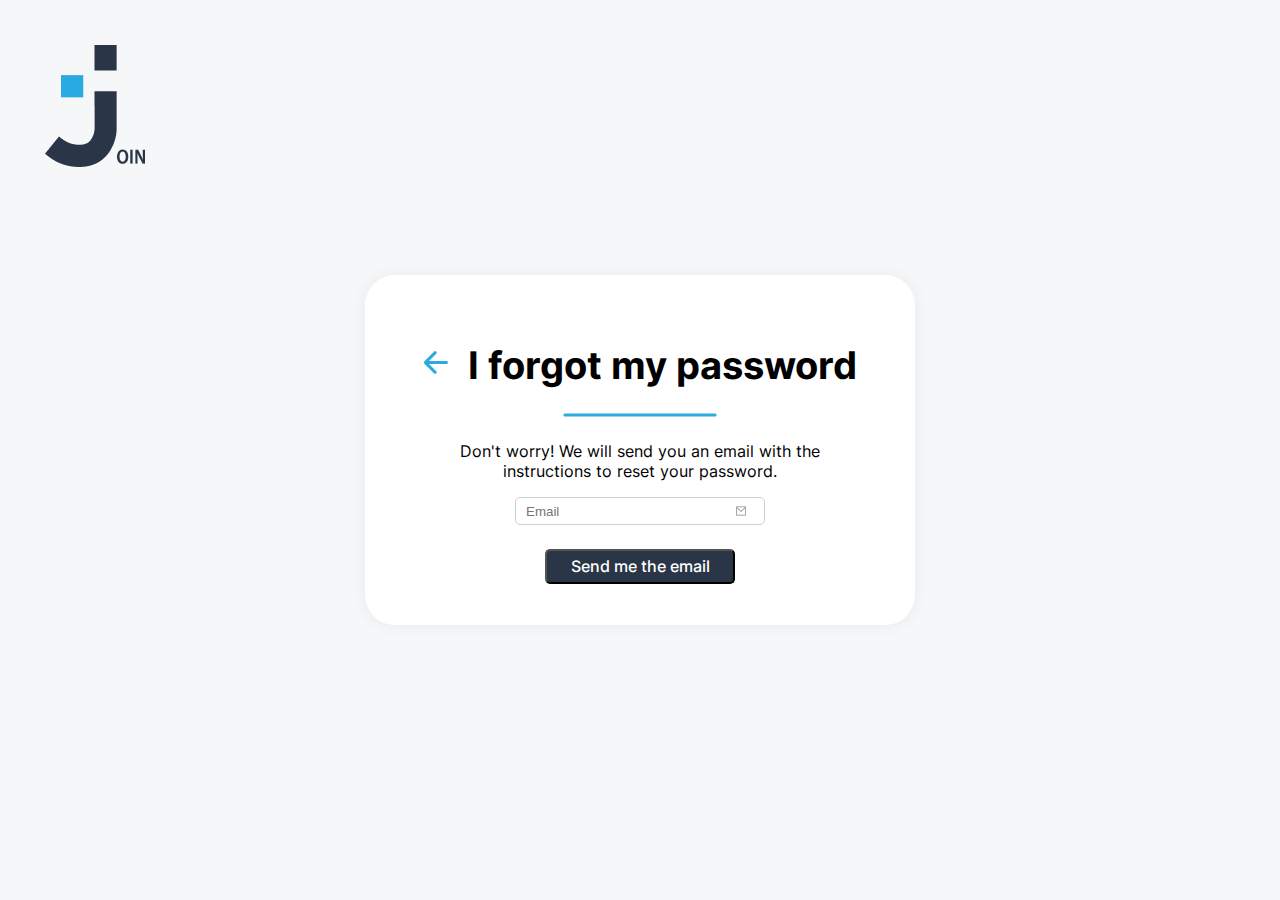
<file: html/forgotPassword.html>
<!DOCTYPE html>
<html lang="en">

<head>
  <meta charset="UTF-8" />
  <meta http-equiv="X-UA-Compatible" content="IE=edge" />
  <meta name="viewport" content="width=device-width, initial-scale=1.0" />
  <title>Join</title>
  <link rel="icon" type="image/x-icon" href="../favicon/favicon.ico" />

  <link rel="stylesheet" href="../style.css" />
  <link rel="stylesheet" href="../fonts/fonts.css" />
  <link rel="stylesheet" href="../css/header.css" />
  <link rel="stylesheet" href="../css/sidebar.css" />
  <link rel="stylesheet" href="../css/login.css" />

  <script src="../main.js"></script>
  <script src="../js/backend.js"></script>
  <script src="../js/login.js"></script>
  <script src="../js/signUp.js"></script>
  <script src="../js/includeHTML.js"></script>
  <script src="../js/resetPassword.js"></script>
</head>

<body onload="loadUserLogin()">
  <div id="buttonAnimationPw" class="d-none d-flex center">
    <img id="buttonAnimationPwImg" class="buttonAnimationImg" src="../img/sendEmail.png" alt="">
  </div>

  <div id="forgotPwContent" class="loginContent d-flex center">
    <div id="logoforgotPw" class="logo">
      <img src="../img/Logo.png" alt="" />
    </div>

    <div id="innerContentForgotPw" class="innerContentForgotPw">
      <div id="forgotPwHeadlineDiv" class="loginHeadlineDiv forgotPwHeadline">
        <div class="d-flex center gap20 gap40">
          <div class="arrowDiv" onclick="goBackToLogin()">
            <img class="pointer" src="../img/arrowblue.png" alt="" />
          </div>

          <h1 id="forgotPwHeadline">I forgot my password</h1>
        </div>

        <img src="../img/blueline.png" alt="" />
      </div>

      <p class="t-center textForgotPw">
        Don't worry! We will send you an email with the instructions to reset
        your password.
      </p>

      <form id="forgotPwNameEmailAndPassword" class="emailAndPassword NameEmailAndPassword center" onsubmit="resetPassword(); return false;">
        <input required id="forgotPwEmail" class="email emailimg" type="email" placeholder="Email" />
        <button id="forgotPwbtn" class="bluebutton forgotPwBtn" onclick="popUpMessagePw()">Send me the email</button>
      </form>
    </div>
  </div>
</body>

</html>
</file>
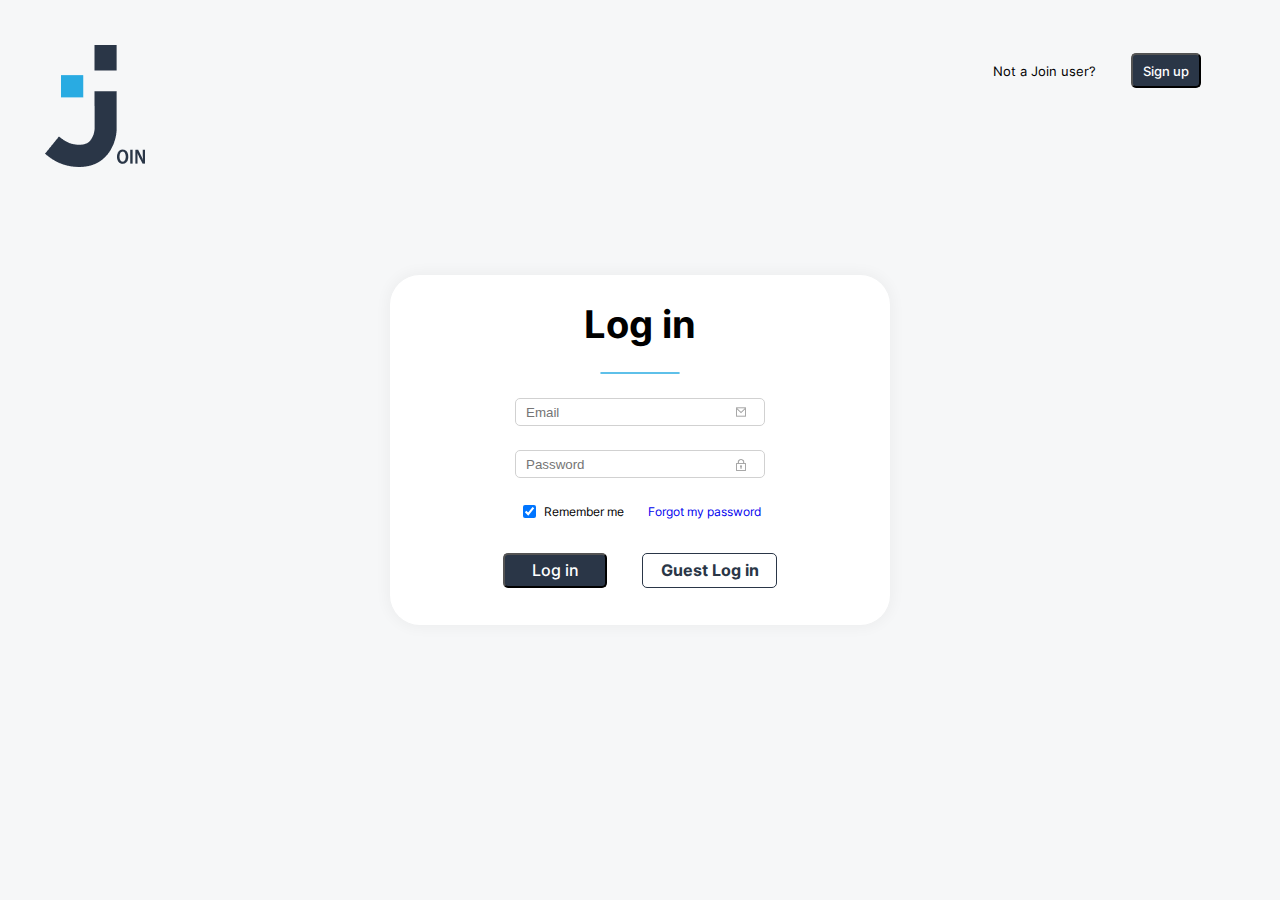
<file: html/login.html>
<!DOCTYPE html>
<html lang="en">

<head>
  <meta charset="UTF-8" />
  <meta http-equiv="X-UA-Compatible" content="IE=edge" />
  <meta name="viewport" content="width=device-width, initial-scale=1.0" />
  <title>Join</title>
  <link rel="icon" type="image/x-icon" href="../favicon/favicon.ico" />

  <link rel="stylesheet" href="../style.css" />
  <link rel="stylesheet" href="../fonts/fonts.css" />
  <link rel="stylesheet" href="../css/header.css" />
  <link rel="stylesheet" href="../css/sidebar.css" />
  <link rel="stylesheet" href="../css/login.css" />

  <script src="../main.js"></script>
  <script src="../js/backend.js"></script>
  <script src="../js/login.js"></script>
  <script src="../js/signUp.js"></script>
  <script src="../js/includeHTML.js"></script>
</head>

<body onload="initLogin()">
  <div class="logoAnimationDiv" id="logoAnimation" onclick="">
    <img class="logoAnimationImg" src="../img/Logo.png" alt="">
  </div>

  <div id="msgBoxDiv" class="msgBox d-none d-flex">
    <div id="msgBox" class="msgBoxContent"></div>
  </div>

  <div id="loginContent" class="loginContent d-flex center">
    <div id="textSignupButton" class="textSignupButton">
      <div>Not a Join user?</div>
      <button class="bluebutton signUpBtn" onclick="leadToSignUp()">Sign up</button>
    </div>

    <div id="innerContentLogin" class="innerContentLogin">
      <div id="loginHeadlineDiv" class="loginHeadlineDiv">
        <h1 id="loginHeadline">Log in</h1>
        <img class="loginHeadlineDivimg" src="../img/blueline.png" />
      </div>

      <form id="emailAndPassword" class="emailAndPassword" onsubmit="login(); return false;">
        <input required id="loginEmail" class="email emailimg" type="email" placeholder="Email" />
        <input required id="loginPassword" class="email passwordimg" type="password" placeholder="Password" />
      </form>

      <div id="rememberAndAPassword" class="rememberAndAPassword">
        <div class="d-flex center rememberCheckbox">
          <input class="" type="checkbox" id="scales" name="scales" checked>
          <label for="scales">Remember me</label>
        </div>

        <a href="../html/forgotPassword.html" id="passwordLink" class="passwordLink">Forgot my password</a>
      </div>

      <div id="loginButtons" class="loginButtons">
        <button type="submit" form="emailAndPassword" id="loginbtn" class="loginbtn bluebutton">Log in</button>
        <button id="guest" class="guestbtn" onclick="guestLogIn()">Guest Log in</button>
      </div>
    </div>
  </div>
</body>

</html>
</file>
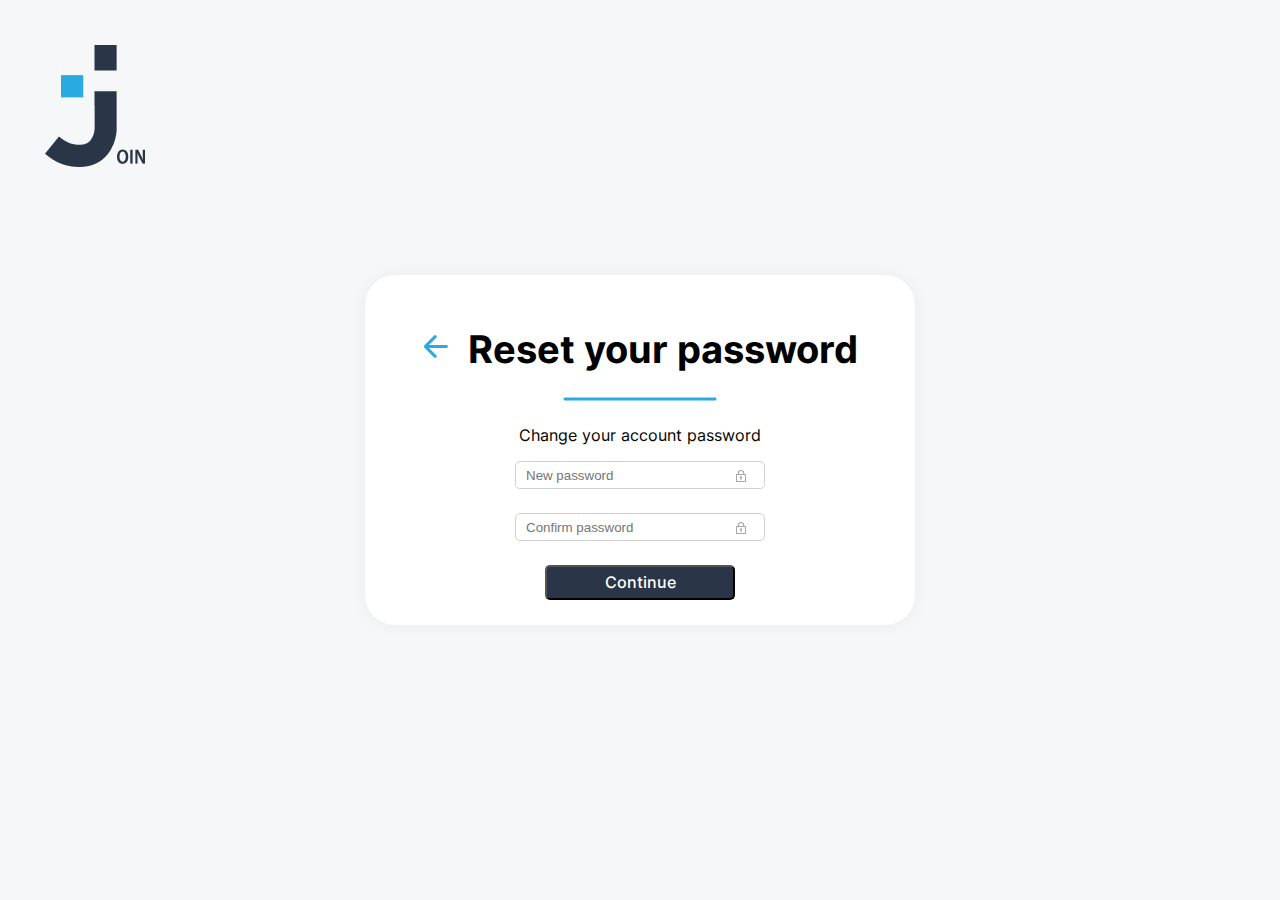
<file: html/resetPassword.html>
<!DOCTYPE html>
<html lang="en">

<head>
  <meta charset="UTF-8" />
  <meta http-equiv="X-UA-Compatible" content="IE=edge" />
  <meta name="viewport" content="width=device-width, initial-scale=1.0" />
  <title>Join</title>
  <link rel="icon" type="image/x-icon" href="../../favicon/favicon.ico" />

  <link rel="stylesheet" href="../style.css" />
  <link rel="stylesheet" href="../fonts/fonts.css" />
  <link rel="stylesheet" href="../css/header.css" />
  <link rel="stylesheet" href="../css/sidebar.css" />
  <link rel="stylesheet" href="../css/login.css" />

  <script src="../main.js"></script>
  <script src="../js/backend.js"></script>
  <script src="../js/login.js"></script>
  <script src="../js/signUp.js"></script>
  <script src="../js/includeHTML.js"></script>
  <script src="../js/resetPassword.js"></script>

</head>

<body onload="loadUserLogin()">
  <div id="buttonAnimationEmail" class="d-none d-flex center"><img id="buttonAnimationEmailImg" class="buttonAnimationImg" src="../../img/resetPw.png" alt=""></div>
  
  <div id="resetPwContent" class="loginContent d-flex center">
    <div id="logoResetPw" class="logo">
      <img src="../../img/Logo.png" alt="" />
    </div>

    <div id="innerContentResetPw" class="innerContentForgotPw">
      <div id="resetPwHeadlineDiv" class="loginHeadlineDiv forgotPwHeadline">
        <div class="d-flex center gap20 gap40">
          <div class="arrowDiv"  onclick="goBackToLogin()">
            <img class="pointer" src="../../img/arrowblue.png" alt=""/>
          </div>
          <h1 id="resetPwHeadline">Reset your password</h1>
        </div>
        <img src="../../img/blueline.png" alt="" />
      </div>
      <p class="t-center textResetPw">
        Change your account password
      </p>
      <form id="resetPwNameEmailAndPassword" class="emailAndPassword NameEmailAndPassword center"
        onsubmit="backToLogin(); return false;">

        <input required id="resetPassword" class="email passwordimg" type="password" placeholder="New password" />
        <input required id="repeatPassword" class="email passwordimg" type="password" placeholder="Confirm password" />
        <button id="resetPwBtn" class="bluebutton forgotPwBtn" onclick="popUpMessageEmail()">Continue</button>
    </div>
    </form>
  </div>
  </div>
</body>

</html>
</file>
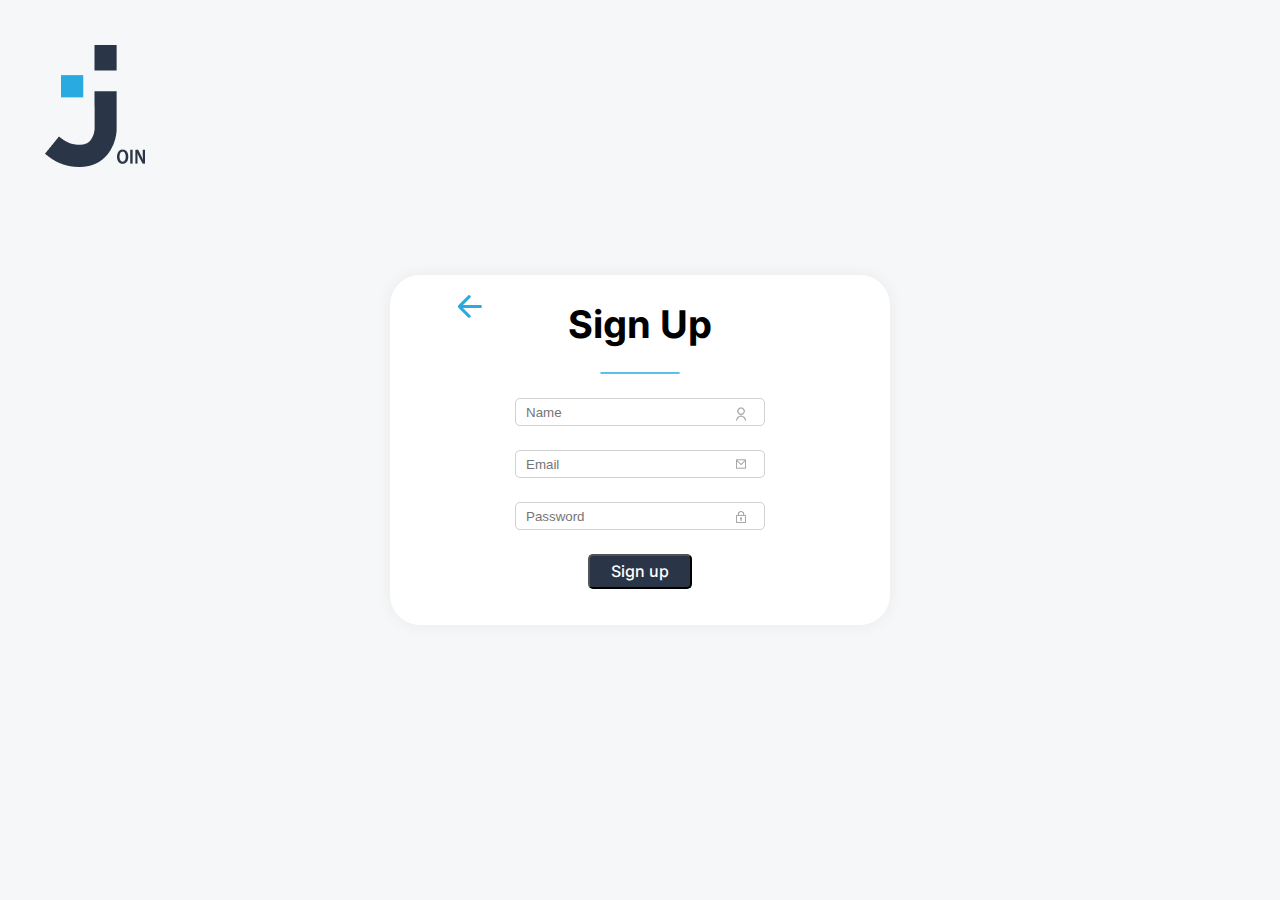
<file: html/signUp.html>
<!DOCTYPE html>
<html lang="en">

<head>
  <meta charset="UTF-8" />
  <meta http-equiv="X-UA-Compatible" content="IE=edge" />
  <meta name="viewport" content="width=device-width, initial-scale=1.0" />
  <title>Join</title>
  <link rel="icon" type="image/x-icon" href="../favicon/favicon.ico" />

  <link rel="stylesheet" href="../style.css" />
  <link rel="stylesheet" href="../fonts/fonts.css" />
  <link rel="stylesheet" href="../css/header.css" />
  <link rel="stylesheet" href="../css/sidebar.css" />
  <link rel="stylesheet" href="../css/login.css" />

  <script src="../main.js"></script>
  <script src="../js/backend.js"></script>
  <script src="../js/login.js"></script>
  <script src="../js/signUp.js"></script>
  <script src="../js/resetPassword.js"></script>
  <script src="../js/includeHTML.js"></script>
</head>

<body onload="loadUserLogin()">
  <div id="signUpContent" class="loginContent d-flex center">
    <div id="logoSignUp" class="logo">
      <img src="../img/Logo.png" alt="" />
    </div>

    <div id="innerContentSignUp" class="innerContentLogin">
      <div class="arrowblue" class="arrowDiv" onclick="goBackToLogin()"><img src="../img/arrowblue.png" alt=""></div>

      <div id="signUpHeadlineDiv" class="loginHeadlineDiv">
        <h1 id="signUpHeadline">Sign Up</h1>
        <img class="loginHeadlineDivimg" src="../img/blueline.png" alt="">
      </div>

      <form id="SignUpNameEmailAndPassword" class="emailAndPassword NameEmailAndPassword" onsubmit="signUp(); return false;">
        <div class="d-flex center column">
          <input required id="signUpName" class="email nameimg" type="text" placeholder="Name" />
          <input required id="signUpEmail" class="email emailimg" type="email" placeholder="Email" />
          <input required id="signUpPassword" class="email passwordimg" type="password" placeholder="Password" />
          <button id="signUpbtn" class="loginbtn bluebutton">Sign up</button>
        </div>
      </form>
    </div>
  </div>
</body>

</html>
</file>
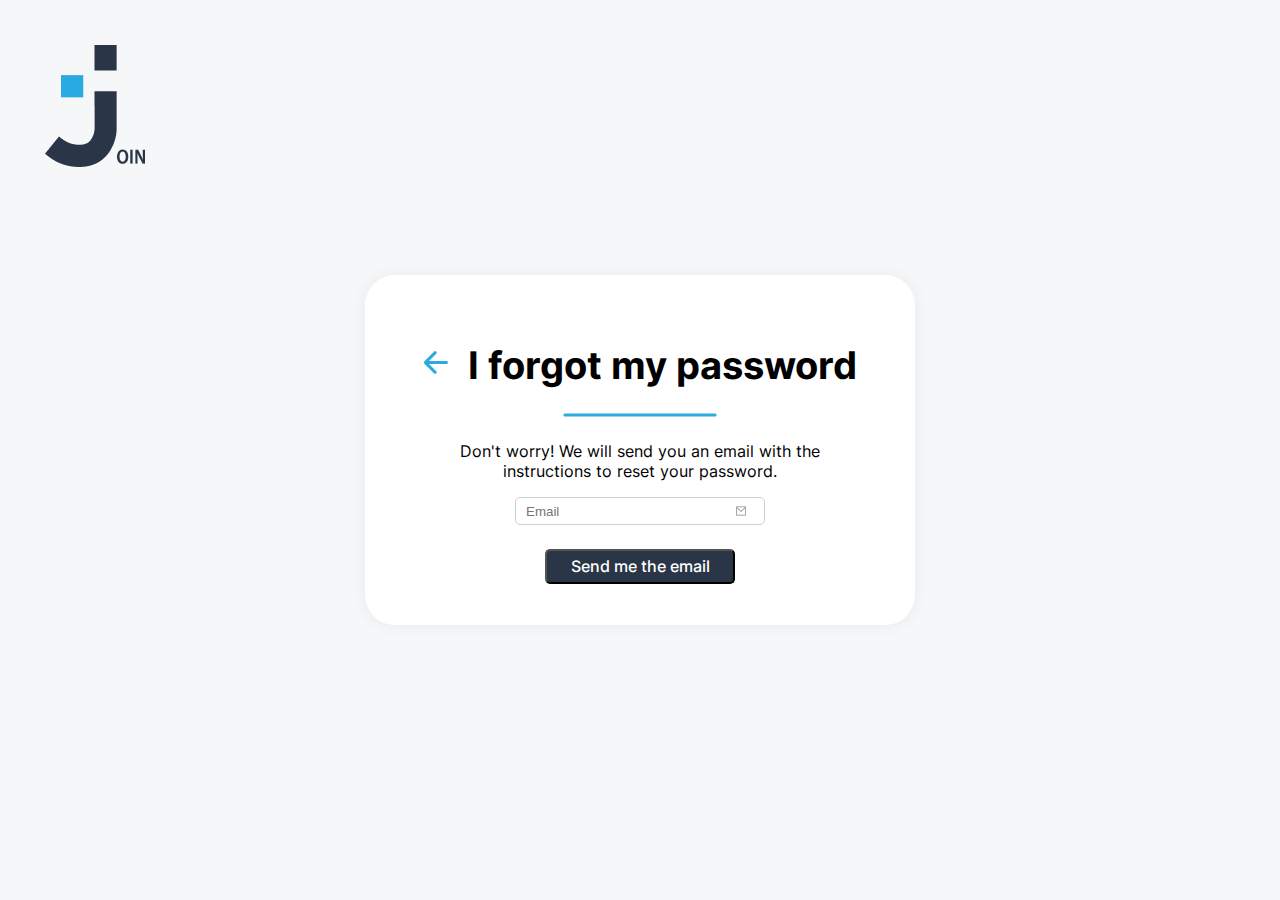
<file: templates/html/forgotPassword.html>
<!DOCTYPE html>
<html lang="en">

<head>
  <meta charset="UTF-8" />
  <meta http-equiv="X-UA-Compatible" content="IE=edge" />
  <meta name="viewport" content="width=device-width, initial-scale=1.0" />
  <title>Join</title>
  <link rel="icon" type="image/x-icon" href="../../favicon/favicon.ico" />

  <link rel="stylesheet" href="../../style.css" />
  <link rel="stylesheet" href="../../fonts/fonts.css" />
  <link rel="stylesheet" href="../../templates/css/header.css" />
  <link rel="stylesheet" href="../../templates/css/sidebar.css" />
  <link rel="stylesheet" href="../../templates/css/login.css" />

  <script src="../../main.js"></script>
  <script src="../js/backend.js"></script>
  <script src="../js/login.js"></script>
  <script src="../js/signUp.js"></script>
  <script src="../js/includeHTML.js"></script>
  <script src="../js/resetPassword.js"></script>

</head>

<body onload="loadUserLogin()">
  <div id="buttonAnimationPw" class="d-none d-flex center">
    <img id="buttonAnimationPwImg" class="buttonAnimationImg" src="../../img/sendEmail.png" alt=""></div>
  
  <div id="forgotPwContent" class="loginContent d-flex center">
    <div id="logoforgotPw" class="logo">
      <img src="../../img/Logo.png" alt="" />
    </div>

    <div id="innerContentForgotPw" class="innerContentForgotPw">
      <div id="forgotPwHeadlineDiv" class="loginHeadlineDiv forgotPwHeadline">
        <div class="d-flex center gap20 gap40">
          <div class="arrowDiv"  onclick="goBackToLogin()">
            <img class="pointer" src="../../img/arrowblue.png" alt=""/>
          </div>
          <h1 id="forgotPwHeadline">I forgot my password</h1>
        </div>
        <img src="../../img/blueline.png" alt="" />
      </div>
      <p class="t-center textForgotPw">
        Don't worry! We will send you an email with the instructions to reset
        your password.
      </p>
      <form id="forgotPwNameEmailAndPassword" class="emailAndPassword NameEmailAndPassword center"
        onsubmit="resetPassword(); return false;">

        <input required id="forgotPwEmail" class="email emailimg" type="email" placeholder="Email" />

        <button id="forgotPwbtn" class="bluebutton forgotPwBtn" onclick="popUpMessagePw()">Send me the email</button>
    </div>
    </form>
  </div>
  </div>
</body>

</html>
</file>
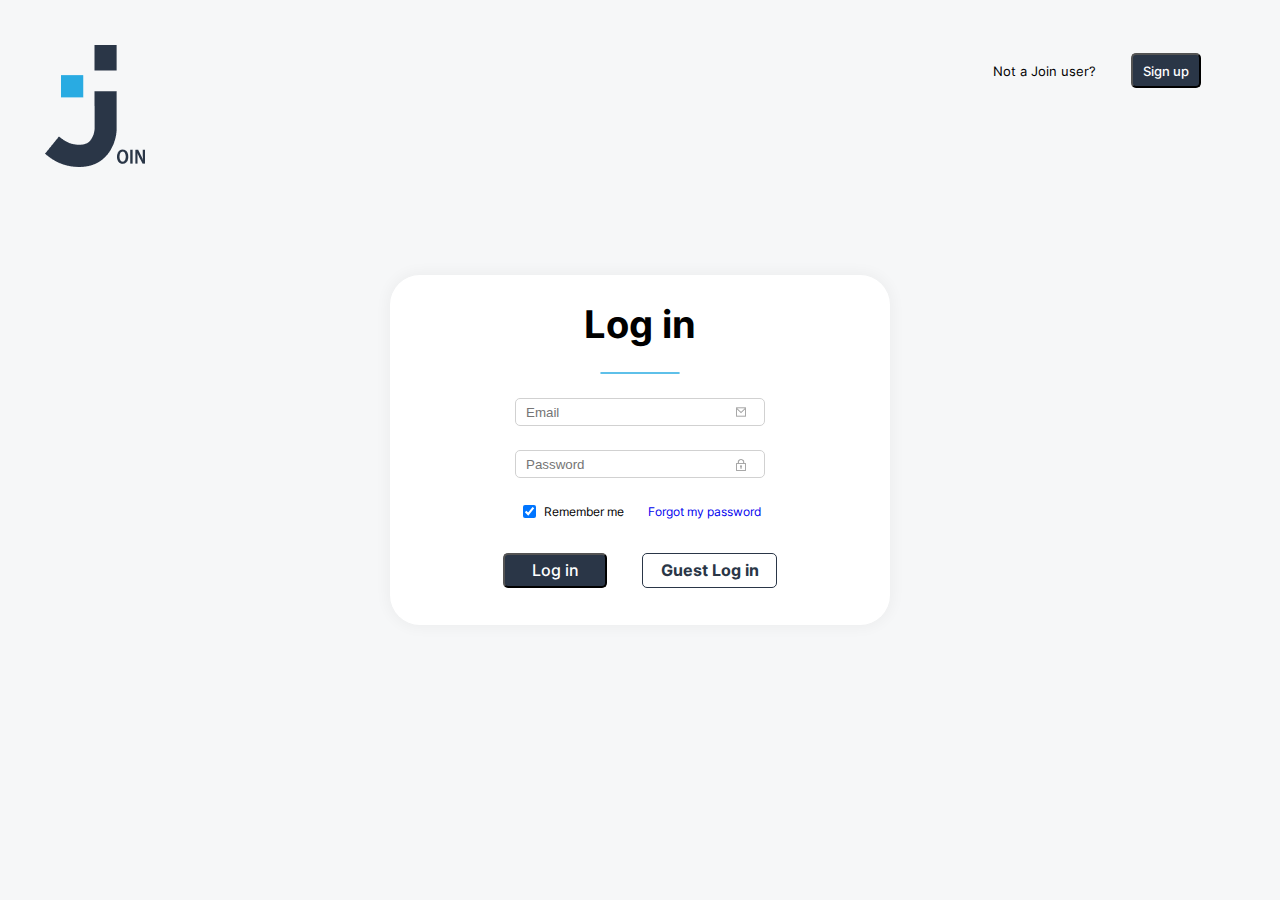
<file: templates/html/login.html>
<!DOCTYPE html>
<html lang="en">

<head>
  <meta charset="UTF-8" />
  <meta http-equiv="X-UA-Compatible" content="IE=edge" />
  <meta name="viewport" content="width=device-width, initial-scale=1.0" />
  <title>Join</title>
  <link rel="icon" type="image/x-icon" href="../../favicon/favicon.ico" />

  <link rel="stylesheet" href="../../style.css" />
  <link rel="stylesheet" href="../../fonts/fonts.css" />
  <link rel="stylesheet" href="../../templates/css/header.css" />
  <link rel="stylesheet" href="../../templates/css/sidebar.css" />
  <link rel="stylesheet" href="../../templates/css/login.css" />

  <script src="../../main.js"></script>
  <script src="../js/backend.js"></script>
  <script src="../js/login.js"></script>
  <script src="../js/signUp.js"></script>
  <script src="../js/includeHTML.js"></script>

</head>

<body onload="initLogin()">
  <div class=" logoAnimationDiv" id="logoAnimation" onclick="">
  <img class="logoAnimationImg" src="../../img/Logo.png" alt=""></div>
  <div id="msgBoxDiv" class="msgBox d-none d-flex">
    <div id="msgBox" class="msgBoxContent"></div>
  </div>

  <div id="loginContent" class="loginContent d-flex center">
    <div id="textSignupButton" class="textSignupButton">
      <div>Not a Join user?</div>
      <button class="bluebutton signUpBtn" onclick="leadToSignUp()">Sign up</button>
    </div>
    <div id="innerContentLogin" class="innerContentLogin">
      <div id="loginHeadlineDiv" class="loginHeadlineDiv">
        <h1 id="loginHeadline">Log in</h1>
        <img class="loginHeadlineDivimg" src="../../img/blueline.png" alt="" />
      </div>

      <form id="emailAndPassword" class="emailAndPassword" onsubmit="login(); return false;">
        <input required id="loginEmail" class="email emailimg" type="email" placeholder="Email" />
        <input required id="loginPassword" class="email passwordimg" type="password" placeholder="Password" />
      </form>
      <div id="rememberAndAPassword" class="rememberAndAPassword">

        <div class="d-flex center rememberCheckbox">
          <input class="" type="checkbox" id="scales" name="scales" checked>
          <label for="scales">Remember me</label>
        </div>


        <a href="forgotPassword.html" id="passwordLink" class="passwordLink">Forgot my password</a>
      </div>
      <div id="loginButtons" class="loginButtons">
        <button type="submit" form="emailAndPassword" id="loginbtn" class="loginbtn bluebutton">Log in</button>
        <button id="guest" class="guestbtn" onclick="guestLogIn()">Guest Log in</button>
      </div>
    </div>
  </div>
</body>

</html>
</file>
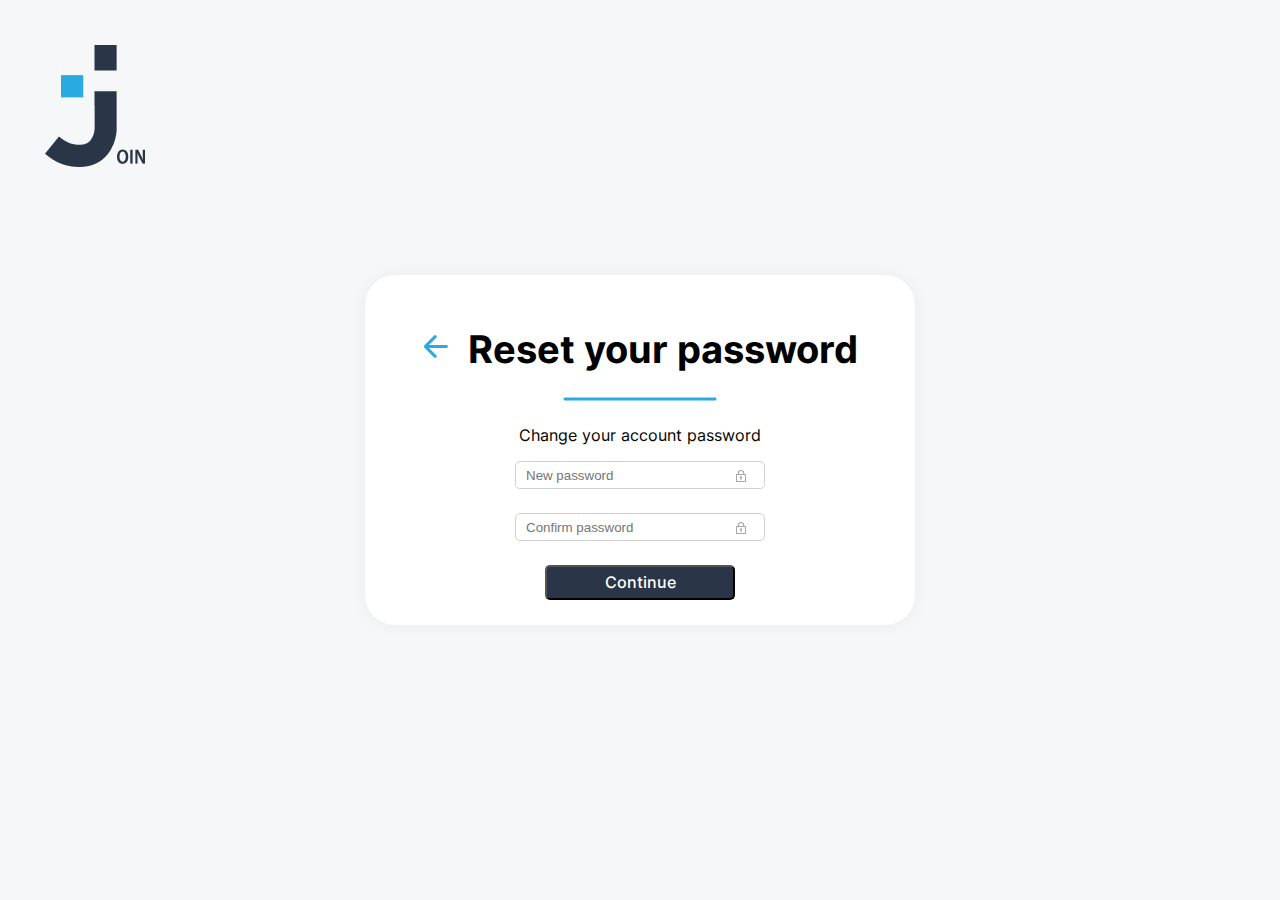
<file: templates/html/resetPassword.html>
<!DOCTYPE html>
<html lang="en">

<head>
  <meta charset="UTF-8" />
  <meta http-equiv="X-UA-Compatible" content="IE=edge" />
  <meta name="viewport" content="width=device-width, initial-scale=1.0" />
  <title>Join</title>
  <link rel="icon" type="image/x-icon" href="../../favicon/favicon.ico" />

  <link rel="stylesheet" href="../../style.css" />
  <link rel="stylesheet" href="../../fonts/fonts.css" />
  <link rel="stylesheet" href="../../templates/css/header.css" />
  <link rel="stylesheet" href="../../templates/css/sidebar.css" />
  <link rel="stylesheet" href="../../templates/css/login.css" />

  <script src="../../main.js"></script>
  <script src="../js/backend.js"></script>
  <script src="../js/login.js"></script>
  <script src="../js/signUp.js"></script>
  <script src="../js/includeHTML.js"></script>
  <script src="../js/resetPassword.js"></script>

</head>

<body onload="loadUserLogin()">
  <div id="buttonAnimationEmail" class="d-none d-flex center"><img id="buttonAnimationEmailImg" class="buttonAnimationImg" src="../../img/resetPw.png" alt=""></div>
  
  <div id="resetPwContent" class="loginContent d-flex center">
    <div id="logoResetPw" class="logo">
      <img src="../../img/Logo.png" alt="" />
    </div>

    <div id="innerContentResetPw" class="innerContentForgotPw">
      <div id="resetPwHeadlineDiv" class="loginHeadlineDiv forgotPwHeadline">
        <div class="d-flex center gap20 gap40">
          <div class="arrowDiv"  onclick="goBackToLogin()">
            <img class="pointer" src="../../img/arrowblue.png" alt=""/>
          </div>
          <h1 id="resetPwHeadline">Reset your password</h1>
        </div>
        <img src="../../img/blueline.png" alt="" />
      </div>
      <p class="t-center textResetPw">
        Change your account password
      </p>
      <form id="resetPwNameEmailAndPassword" class="emailAndPassword NameEmailAndPassword center"
        onsubmit="backToLogin(); return false;">

        <input required id="resetPassword" class="email passwordimg" type="password" placeholder="New password" />
        <input required id="repeatPassword" class="email passwordimg" type="password" placeholder="Confirm password" />
        <button id="resetPwBtn" class="bluebutton forgotPwBtn" onclick="popUpMessageEmail()">Continue</button>
    </div>
    </form>
  </div>
  </div>
</body>

</html>
</file>
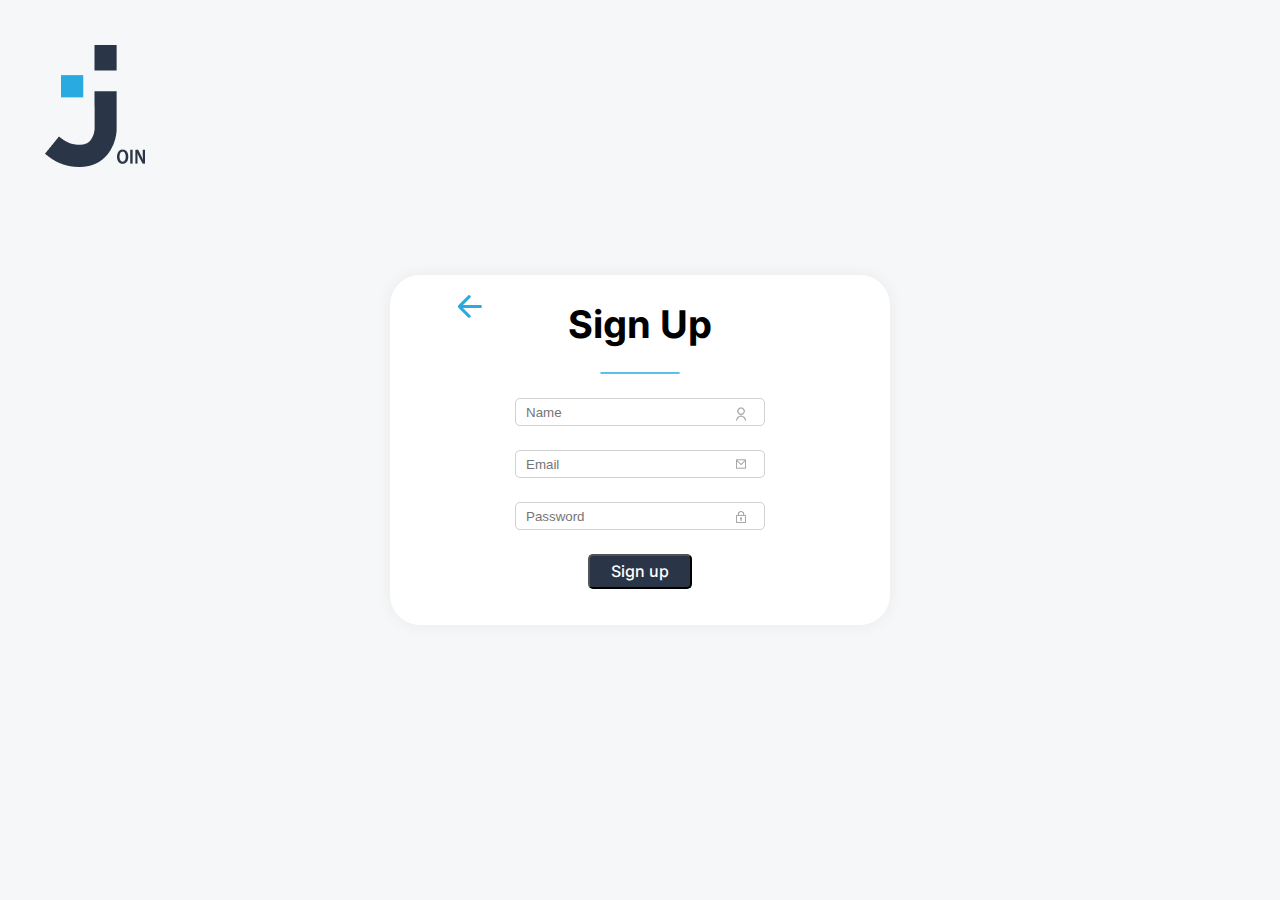
<file: templates/html/signUp.html>
<!DOCTYPE html>
<html lang="en">
  <head>
    <meta charset="UTF-8" />
    <meta http-equiv="X-UA-Compatible" content="IE=edge" />
    <meta name="viewport" content="width=device-width, initial-scale=1.0" />
    <title>Join</title>
    <link rel="icon" type="image/x-icon" href="../../favicon/favicon.ico" />

    <link rel="stylesheet" href="../../style.css" />
    <link rel="stylesheet" href="../../fonts/fonts.css" />
    <link rel="stylesheet" href="../../templates/css/header.css" />
    <link rel="stylesheet" href="../../templates/css/sidebar.css" />
    <link rel="stylesheet" href="../../templates/css/login.css" />

    <script src="../../main.js"></script>
    <script src="../js/backend.js"></script>
    <script src="../js/login.js"></script>
    <script src="../js/signUp.js"></script> 
    <script src="../js/resetPassword.js"></script> 
    <script src="../js/includeHTML.js"></script>
   
  </head>
  <body onload="loadUserLogin()">
    <div id="signUpContent" class="loginContent d-flex center">
      <div id="logoSignUp" class="logo">
        <img src="../../img/Logo.png" alt="" />
      </div>

      <div id="innerContentSignUp" class="innerContentLogin">
        <div class="arrowblue" class="arrowDiv"  onclick="goBackToLogin()"><img  src="../../img/arrowblue.png" alt=""></div>
        
        <div id="signUpHeadlineDiv" class="loginHeadlineDiv">        
          <h1 id="signUpHeadline">Sign Up</h1>
          <img class="loginHeadlineDivimg" src="../../img/blueline.png" alt="">
        </div>

        <form id="SignUpNameEmailAndPassword" class="emailAndPassword NameEmailAndPassword" onsubmit="signUp(); return false;" >
          <div class="d-flex center column">          
            <input required id="signUpName" class="email nameimg" type="text" placeholder="Name"/>
            <input required id="signUpEmail" class="email emailimg" type="email" placeholder="Email"/>
            <input required id="signUpPassword" class="email passwordimg" type="password" placeholder="Password"/>
            <button id="signUpbtn" class="loginbtn bluebutton">Sign up</button>
          </div>
           

        </form>


      </div>
    </div>
  </body>
</html>
</file>
<file: style.css>
body {
    margin: 0;
    font-family: 'inter', 'sans-serif';
}

.contentSection {
    position: fixed;
    top: 89px;
    left: 232px;
    bottom: 0;
    right: 0;
}

.overlaySection {
    display: flex;
    position: fixed;
    top: 0;
    left: 0;
    width: 100%;
    height: 100%;
    z-index: 999;
    background-color: rgba(0, 0, 0, 0.5);
    align-items: center;
    justify-content: center;
}

.d-none {
    display: none;
}

.d-block {
    display: block;
}

.hideScrollBarY {
    overflow-y: hidden;
}

.helpScreenSection {
    display: flex;
    flex-direction: column;
    align-items: flex-start;
    padding: 0px 80px 80px 80px;
    overflow-y: scroll;
    height: 100%;
}

.helpScreenSectionHeadline {
    display: flex;
    justify-content: space-between;
    width: 100%;
}

.helpScreenSection h1 {
    font-size: 60px;
    font-weight: 700;

}

.helpScreenSection h2 {
    font-size: 24px;
    font-weight: 700;

}

.helpScreenSection h3 {
    font-size: 16px;
    font-weight: 700;
}

.helpScreenSection span {
    font-size: 16px;
    font-weight: 400;

}

.helpScreenSection ol ::marker {
    font-size: 27px;
    font-weight: 700;

}

.helpScreenSection li {
    font-size: 16px;
    font-weight: 400;
}

::-webkit-scrollbar-track
{
	-webkit-box-shadow: inset 0 0 6px rgba(0,0,0,0.3);
	border-radius: 10px;
	background-color: #FFFFFF;
}

::-webkit-scrollbar
{
	width: 10px;
	background-color: #FFFFFF;
}

::-webkit-scrollbar-thumb
{
	border-radius: 10px;
	-webkit-box-shadow: inset 0 0 6px rgba(0,0,0,.3);
	background-color: #A8A8A8;
}
</file>
<file: fonts/fonts.css>
/* inter-100 - latin */
     @font-face {
          font-display: swap;
          /* Check https://developer.mozilla.org/en-US/docs/Web/CSS/@font-face/font-display for other options. */
          font-family: 'Inter';
          font-style: normal;
          font-weight: 100;
          src: url('../fonts/inter-v12-latin-100.woff2') format('woff2'),
               /* Chrome 36+, Opera 23+, Firefox 39+, Safari 12+, iOS 10+ */
               url('../fonts/inter-v12-latin-100.ttf') format('truetype');
          /* Chrome 4+, Firefox 3.5+, IE 9+, Safari 3.1+, iOS 4.2+, Android Browser 2.2+ */
     }

     /* inter-200 - latin */
     @font-face {
          font-display: swap;
          /* Check https://developer.mozilla.org/en-US/docs/Web/CSS/@font-face/font-display for other options. */
          font-family: 'Inter';
          font-style: normal;
          font-weight: 200;
          src: url('../fonts/inter-v12-latin-200.woff2') format('woff2'),
               /* Chrome 36+, Opera 23+, Firefox 39+, Safari 12+, iOS 10+ */
               url('../fonts/inter-v12-latin-200.ttf') format('truetype');
          /* Chrome 4+, Firefox 3.5+, IE 9+, Safari 3.1+, iOS 4.2+, Android Browser 2.2+ */
     }

     /* inter-300 - latin */
     @font-face {
          font-display: swap;
          /* Check https://developer.mozilla.org/en-US/docs/Web/CSS/@font-face/font-display for other options. */
          font-family: 'Inter';
          font-style: normal;
          font-weight: 300;
          src: url('../fonts/inter-v12-latin-300.woff2') format('woff2'),
               /* Chrome 36+, Opera 23+, Firefox 39+, Safari 12+, iOS 10+ */
               url('../fonts/inter-v12-latin-300.ttf') format('truetype');
          /* Chrome 4+, Firefox 3.5+, IE 9+, Safari 3.1+, iOS 4.2+, Android Browser 2.2+ */
     }

     /* inter-regular - latin */
     @font-face {
          font-display: swap;
          /* Check https://developer.mozilla.org/en-US/docs/Web/CSS/@font-face/font-display for other options. */
          font-family: 'Inter';
          font-style: normal;
          font-weight: 400;
          src: url('../fonts/inter-v12-latin-regular.woff2') format('woff2'),
               /* Chrome 36+, Opera 23+, Firefox 39+, Safari 12+, iOS 10+ */
               url('../fonts/inter-v12-latin-regular.ttf') format('truetype');
          /* Chrome 4+, Firefox 3.5+, IE 9+, Safari 3.1+, iOS 4.2+, Android Browser 2.2+ */
     }

     /* inter-500 - latin */
     @font-face {
          font-display: swap;
          /* Check https://developer.mozilla.org/en-US/docs/Web/CSS/@font-face/font-display for other options. */
          font-family: 'Inter';
          font-style: normal;
          font-weight: 500;
          src: url('../fonts/inter-v12-latin-500.woff2') format('woff2'),
               /* Chrome 36+, Opera 23+, Firefox 39+, Safari 12+, iOS 10+ */
               url('../fonts/inter-v12-latin-500.ttf') format('truetype');
          /* Chrome 4+, Firefox 3.5+, IE 9+, Safari 3.1+, iOS 4.2+, Android Browser 2.2+ */
     }

     /* inter-600 - latin */
     @font-face {
          font-display: swap;
          /* Check https://developer.mozilla.org/en-US/docs/Web/CSS/@font-face/font-display for other options. */
          font-family: 'Inter';
          font-style: normal;
          font-weight: 600;
          src: url('../fonts/inter-v12-latin-600.woff2') format('woff2'),
               /* Chrome 36+, Opera 23+, Firefox 39+, Safari 12+, iOS 10+ */
               url('../fonts/inter-v12-latin-600.ttf') format('truetype');
          /* Chrome 4+, Firefox 3.5+, IE 9+, Safari 3.1+, iOS 4.2+, Android Browser 2.2+ */
     }

     /* inter-700 - latin */
     @font-face {
          font-display: swap;
          /* Check https://developer.mozilla.org/en-US/docs/Web/CSS/@font-face/font-display for other options. */
          font-family: 'Inter';
          font-style: normal;
          font-weight: 700;
          src: url('../fonts/inter-v12-latin-700.woff2') format('woff2'),
               /* Chrome 36+, Opera 23+, Firefox 39+, Safari 12+, iOS 10+ */
               url('../fonts/inter-v12-latin-700.ttf') format('truetype');
          /* Chrome 4+, Firefox 3.5+, IE 9+, Safari 3.1+, iOS 4.2+, Android Browser 2.2+ */
     }

     /* inter-800 - latin */
     @font-face {
          font-display: swap;
          /* Check https://developer.mozilla.org/en-US/docs/Web/CSS/@font-face/font-display for other options. */
          font-family: 'Inter';
          font-style: normal;
          font-weight: 800;
          src: url('../fonts/inter-v12-latin-800.woff2') format('woff2'),
               /* Chrome 36+, Opera 23+, Firefox 39+, Safari 12+, iOS 10+ */
               url('../fonts/inter-v12-latin-800.ttf') format('truetype');
          /* Chrome 4+, Firefox 3.5+, IE 9+, Safari 3.1+, iOS 4.2+, Android Browser 2.2+ */
     }

     /* inter-900 - latin */
     @font-face {
          font-display: swap;
          /* Check https://developer.mozilla.org/en-US/docs/Web/CSS/@font-face/font-display for other options. */
          font-family: 'Inter';
          font-style: normal;
          font-weight: 900;
          src: url('../fonts/inter-v12-latin-900.woff2') format('woff2'),
               /* Chrome 36+, Opera 23+, Firefox 39+, Safari 12+, iOS 10+ */
               url('../fonts/inter-v12-latin-900.ttf') format('truetype');
          /* Chrome 4+, Firefox 3.5+, IE 9+, Safari 3.1+, iOS 4.2+, Android Browser 2.2+ */
     }
</file>
<file: css/header.css>
.header {
    display: flex;
    position: absolute;
    justify-content: space-between;
    align-items: center;
    left: 0px;
    top: 0px;   
    width: 100%;
    height: 89px;
    background: #ffffff;
    box-shadow: 0px 4px 4px rgba(0, 0, 0, 0.1);
    z-index: 5;
}

.header p {
    left: 348px;
    position: absolute;
    font-size: 20px;
    font-weight: 400;
}

.headerContentRight {
    display: flex;
    flex-direction: row;
    align-items: center;
    margin-right: 58px;
}

.helpLogo {
    height: 29px;
    margin-right: 25px;
    cursor: pointer;
    background: none !important;
}

.helpLogoMobile {
    display: none;
}

.legalNoticeIcon {
    height: 29px;
    margin-right: 25px;
    cursor: pointer;
    background: none !important;
    display: none;
}

.profileLogo {
    height: 45px;
    padding: 2px;
    border: 3px solid;
    border-radius: 100%;
    border-color: #091931;
    cursor: pointer;
}

.joinLogoSmall{
    display: block;
    height: 50px;
    margin-left: 58px;
}

.headerContentRightLogout {
    right: 55px;
    background: #2A3647;
    padding: 10px;
    color: #CDCDCD;
    position: absolute;
    top: 90px;
    border-radius: 20px 0px 20px 20px;
    text-align: start;
    line-height: 1.8;
    cursor: pointer;
}

.headerContentRightLogout h6 {
    font-size: 16px;
    margin: 0;
}

.headerContentRightLogout h6:hover {
    transform: scale(1.05);
}

.headerContentRightLogoutLegal {
    display: none;
}

.headerContentRightLogoutHelp{
    display: none;
}
</file>
<file: css/sidebar.css>
.sidebar {
    display: flex;
    height: 100vh;
    background-color: #2A3647;
    color: white;
    position: fixed;
    width: 232px;
    top: 0px;
    z-index: 5;
    flex-direction: column;
    justify-content: center;
}

.sidebarContent {
    display: flex;
    flex-direction: column;
    align-items: center;
    gap: 90px;
    justify-content: space-between;
    height: 85%;
}

.sidebarNav {
    display: flex;
    flex-direction: column;
    width: 100%;
}

.sidebarBtn {
    display: flex;
    flex-direction: row;
    align-items: center;
    cursor: pointer;
    transition: all ease-in-out 225ms;
}

.sidebarBtn:hover {
    background-color: #091931;
    transition: all ease-in-out 225ms;
}

.sidebarBtn img {
    height: 22px;
    width: 30px;
    object-fit: contain;
    margin-right: 15px;
    margin-left: 50px;
}

.sidebarLegal {
    width: 100%;
    padding-top: 110px;
}

.sidebarBtnActive {
    background: #091931;
}
</file>
<file: css/login.css>
.logo {
    position: absolute;
    top: 0;
    left: 0;
    bottom: 0;
    right: 0;
    z-index: 1;
}

.logo img {

    position: absolute;
    top: 45px;
    left: 45px;
}


.d-flex {
    display: flex;
}

.pointer {
    cursor: pointer;
}

.column {
    flex-direction: column;
}

.center {
    justify-content: center;
    align-items: center;
}

.d-none {
    display: none;
}

.t-center {
    text-align: center;
}

.gap20 {
    gap: 20px;
}

.loginContent {
    position: absolute;
    top: 0;
    bottom: 0;
    right: 0;
    left: 0;
    height: 100vh;
    background-color: #F6F7F8;
}

.textSignupButton {
    z-index: 100;
    font-size: 13px;
    display: flex;
    flex-direction: row;
    align-items: center;
    padding: 0px;
    gap: 35px;
    position: absolute;
    width: 287px;
    height: 51px;
    right: 0px;
    top: 45px;
}

.signUpBtn {
    width: 70px;
    height: 35px;
}

.forgotPwBtn {
    width: 190px;
    height: 35px;
    padding: 4px 18px;
    gap: 10px;
    font-size: 16px;
    line-height: 120%;
}

.innerContentLogin {
    z-index: 2;
    display: flex;
    flex-direction: column;
    align-items: center;
    width: 50%;
    max-width: 500px;
    min-width: 340px;
    height: 350px;
    background: #FFFFFF;
    box-shadow: 0px 0px 14px 3px rgba(0, 0, 0, 0.04);
    border-radius: 30px;
}

.innerContentForgotPw {
    display: flex;
    flex-direction: column;
    align-items: center;
    justify-content: center;
    width: 50%;
    max-width: 550px;
    min-width: 340px;
    height: 350px;
    background: #FFFFFF;
    box-shadow: 0px 0px 14px 3px rgba(0, 0, 0, 0.04);
    border-radius: 30px;
    z-index: 2;
}

.msgBox {
    position: absolute;
    display: flex;
    justify-content: center;
    align-items: center;
    top: 8%;
    left: 10vw;
    width: 80vw;
    text-align: center;
    height: 20vh;
    z-index: 99;
    font-weight: bold;
    font-size: 32px;
}

.msgBoxContent {
    width: 600px;
    padding: 20px;
}

.arrowblue {
    position: absolute;
    width: 200px;
    margin-right: 13%;
    margin-top: 20px;
}


.arrowblue img {
    cursor: pointer;
}

.loginHeadlineDiv {
    display: flex;
    flex-direction: column;
    align-items: center;
    margin-bottom: 24px;
}

.loginHeadlineDivimg {
    height: 2px;
    width: 80px;
}

.loginHeadlineDiv h1 {
    font-size: 2.4em;
}

.emailAndPassword {
    display: flex;
    flex-direction: column;
}

.emailAndPassword input {
    cursor: pointer;
    height: 25px;
    border: 1px solid #D1D1D1;
    border-radius: 5px;
    margin-bottom: 24px;
    width: 250px;
}

.emailimg {
    background-image: url('../img/email.png') !important;
    background-position: 220px 8px !important;
    background-size: 10px !important;
    background-repeat: no-repeat !important;
}

.passwordimg {
    background-image: url('../img/lock.png') !important;
    background-position: 220px 8px !important;
    background-size: 10px !important;
    background-repeat: no-repeat !important;

}

.nameimg {
    background-image: url('../img/nameimg.png') !important;
    background-position: 220px 8px !important;
    background-size: 10px !important;
    background-repeat: no-repeat !important;

}

.email {

    box-sizing: border-box;
    display: flex;
    flex-direction: row;
    align-items: center;
    padding: 13px 10px;
    gap: 10px;
    width: 422px;
    height: 51px;
    background: #FFFFFF;
    border: 1px solid #D1D1D1;
    border-radius: 10px;

}

.rememberAndAPassword {
    display: inline-flex;
    justify-content: space-between;
    align-items: center;
    font-size: 12px;
    margin-bottom: 24px;
}

.rememberCheckbox {
    gap: 5px;

}

.passwordLink {
    margin-left: 24px;
    text-decoration: none;
    display: flex;
    align-items: center;


}

.loginButtons {
    display: flex;
    flex-direction: row;
    justify-content: center;
    align-items: center;
    padding: 0px;
    gap: 35px;
    width: 341px;
    height: 51px;
}

.loginbtn {
    padding: 4px 18px;
    gap: 10px;
    width: 104px;
    height: 35px;
    font-size: 16px;
    line-height: 120%;
}

.bluebutton {
    align-items: center;
    background: #2A3647;
    border-radius: 5px;
    font-family: 'Inter';
    font-style: normal;
    font-weight: 500;
    color: #FFFFFF;
    display: flex;
    flex-direction: row;
    justify-content: center;
}

.bluebutton:hover {
    background: #29ABE2;
    box-shadow: 0px 4px 4px rgba(0, 0, 0, 0.25);
    border: none;
    cursor: pointer;
}

.bluebutton:active {
    background: #091931;
    box-shadow: 0px 4px 4px rgba(0, 0, 0, 0.25);
    border: none;
    cursor: pointer;
}

.bluebutton: {
    background: #29ABE2;
    box-shadow: 0px 4px 4px rgba(0, 0, 0, 0.25);
    border: none;
}

.guestbtn {
    cursor: pointer;
    background: none;
    display: flex;
    flex-direction: row;
    justify-content: center;
    align-items: center;
    padding: 4px 16px;
    gap: 10px;
    width: 135px;
    height: 35px;
    font-family: 'Inter';
    font-style: normal;
    font-weight: 700;
    font-size: 16px;
    line-height: 120%;
    border: 1px solid #2A3647;
    border-radius: 5px;
    color: #2A3647;
}

.guestbtn:hover {
    border: 2px solid #29ABE2;
    filter: drop-shadow(0px 4px 4px rgba(0, 0, 0, 0.25));
    color: rgba(41, 171, 226, 1);
    background: #FFFFFF;
}

.guestbtn:active {
    border: 1px solid #091931;
    filter: drop-shadow(0px 4px 4px rgba(0, 0, 0, 0.25));
    color: #091931;
    background: #FFFFFF;
}

.textForgotPw {
    margin-top: 0px;
    width: 448px;
}

.textResetPw {
    margin-top: 0px;
    width: 450px;
}

.logoAnimationDiv {
    animation: background-fade 1.2s ease-in-out;
    position: absolute;
    top: 0;
    left: 0;
    bottom: 0;
    right: 0;
    z-index: 1;
}

.logoAnimationImg {
    transform: translate(0px, 0px);
    animation: logoAnimation 1.8s ease-in-out;
    position: absolute;
    top: 45px;
    left: 45px;

}

.buttonAnimationImg {

    animation: buttonAnimation 2s ease-in-out;
    transform: translate(0px, -150px);
    position: absolute;
    bottom: 0;
    width: 30%;
    z-index: -5;

}

@keyframes logoAnimation {
    from {
        top: calc(100vh - 50%);
        left: calc(100vw - 50%);
        scale: 200%;
    }

    to {
        top: 45px;
        left: 45px;
    }
}

@keyframes background-fade {
    0% {
        background: #ffffff;
        z-index: 3;
    }

    99% {
        z-index: 3;
    }

    100% {
        background: none;
        z-index: 1;
    }
}

@keyframes buttonAnimation {
    0% {
        transform: translate(0px);
        z-index: 5;
    }

    99% {
        transform: translate(0px, -150px);
        z-index: 5;
    }

    100% {
        z-index: -5;
    }
}

@media (max-width: 1080px) {
    .msgBoxContent {
        width: 250px;
    }

    .msgBox {
        font-size: 18px;
    }

}

@media (max-width: 750px) {
    .msgBoxContent {
        width: 220px;
    }

    .arrowblue {
        position: relative;
        margin-right: 20%;
    }

    .logoAnimationDiv {
        animation: background-fade 1.2s ease-in-out;
        position: absolute;
        top: 0;
        left: 0;
        bottom: 0;
        right: 0;
        z-index: 1;
    }

    .logoAnimationImg {
        height: 70px;

    }

    .logo img {
        height: 70px;
    }

    /* @keyframes logoAnimation {
        from {
            transform: translate(0px);
            scale: 200%;
        }

        to {
            transform: translate(-135px, -270px);
        }
    } */

    @keyframes background-fade {

        0% {
            background: #2A3647;
            z-index: 3;
        }

        99% {
            z-index: 3;
        }

        100% {
            background: none;
            z-index: 1;
        }
    }

    .textSignupButton {
        bottom: 35px;
        justify-content: center;
        right: auto !important;
        top: auto !important;
    }

    .emailAndPassword input {

        width: 235px;
    }

    .loginButtons {
        flex-direction: column;
        gap: 10px;
        margin-top: 5px;
        height: 100px;
    }

    .loginbtn {
        width: 135px;
        height: 45px;
    }

    .guestbtn {
        height: 45px;
    }

    .innerContentLogin {
        width: 300px;
        height: 435px;
        margin-top: 25px;
    }

    .emailAndPassword input {
        margin-bottom: 25px;
    }

    .passwordLink {
        margin-left: 0px;
        margin-bottom: 15px;
    }

    .rememberAndAPassword {
        display: flex;
        flex-direction: column-reverse;
        width: 87%;
        padding-left: 60px;
        align-items: flex-start;
        margin-bottom: 15px;
    }

    .loginHeadlineDiv {

        margin-bottom: 25px;
    }

    .signUpBtn {
        font-size: 16px;
        width: 90px;
        height: 50px;
    }

    .textSignupButton {
        font-size: 18px;
    }

    .innerContentForgotPw {
        height: 60%;
    }

    .textForgotPw {
        width: 90%;
        height: 20%;
        text-wrap: wrap;
        font-size: 19px;
    }

    .textResetPw {
        margin-top: 0px;
        width: 450px;
        font-size: 19px;
    }

    .forgotPwHeadline {
        margin: 15px;
    }

    .gap40 {
        gap: 40px;
    }

    .arrowDiv {
        height: 100%;
        display: flex;
        align-items: flex-start;
    }

    .buttonAnimationImg {
        height: 60px;
        width: 80%;
        animation: buttonAnimation 2s ease-in-out;
        bottom: 25px;
        position: absolute;
        z-index: -5;
    }

    @keyframes buttonAnimation {
        0% {
            z-index: 5;
        }

        99% {
            z-index: 5;
        }

        100% {
            z-index: -5;
        }
    }
}

@media (max-width: 360px) {
    .innerContentLogin {
        min-width: 318px;
    }

    .rememberAndAPassword {
        width: 34%;
        padding-left: 0;
    }

    .loginButtons {
        width: 0;
    }

    .innerContentForgotPw {
        min-width: 318px;
    }
}
</file>
<file: templates/css/header.css>
.header {
    display: flex;
    position: absolute;
    justify-content: space-between;
    align-items: center;
    left: 0px;
    top: 0px;   
    width: 100%;
    height: 89px;
    background: #ffffff;
    box-shadow: 0px 4px 4px rgba(0, 0, 0, 0.1);
    z-index: 5;
}

.header p {
    left: 348px;
    position: absolute;
    font-size: 20px;
    font-weight: 400;
}

.headerContentRight {
    display: flex;
    flex-direction: row;
    align-items: center;
    margin-right: 58px;
}

.helpLogo {
    height: 29px;
    margin-right: 25px;
    cursor: pointer;
    background: none !important;
}

.helpLogoMobile {
    display: none;
}

.legalNoticeIcon {
    height: 29px;
    margin-right: 25px;
    cursor: pointer;
    background: none !important;
    display: none;
}

.profileLogo {
    height: 45px;
    padding: 2px;
    border: 3px solid;
    border-radius: 100%;
    border-color: #091931;
    cursor: pointer;
}

.joinLogoSmall{
    display: block;
    height: 50px;
    margin-left: 58px;
}

.headerContentRightLogout {
    right: 55px;
    background: #2A3647;
    padding: 10px;
    color: #CDCDCD;
    position: absolute;
    top: 90px;
    border-radius: 20px 0px 20px 20px;
    text-align: start;
    line-height: 1.8;
    cursor: pointer;
}

.headerContentRightLogout h6 {
    font-size: 16px;
    margin: 0;
}

.headerContentRightLogout h6:hover {
    transform: scale(1.05);
}

.headerContentRightLogoutLegal {
    display: none;
}

.headerContentRightLogoutHelp{
    display: none;
}
</file>
<file: templates/css/sidebar.css>
.sidebar {
    display: flex;
    height: 100vh;
    background-color: #2A3647;
    color: white;
    position: fixed;
    width: 232px;
    top: 0px;
    z-index: 5;
    flex-direction: column;
    justify-content: center;
}

.sidebarContent {
    display: flex;
    flex-direction: column;
    align-items: center;
    gap: 90px;
    justify-content: space-between;
    height: 85%;
}

.sidebarNav {
    display: flex;
    flex-direction: column;
    width: 100%;
}

.sidebarBtn {
    display: flex;
    flex-direction: row;
    align-items: center;
    cursor: pointer;
}

.sidebarBtn img {
    height: 22px;
    width: 30px;
    object-fit: contain;
    margin-right: 15px;
    margin-left: 50px;
}

.sidebarLegal {
    width: 100%;
    padding-top: 110px;
}

.sidebarBtnActive {
    background: #091931;
}
</file>
<file: templates/css/login.css>
.logo {
    position: absolute;
    top: 0;
    left: 0;
    bottom: 0;
    right: 0;
    z-index: 1;
}

.logo img {
    
    position: absolute;
    top: 45px;
    left: 45px;
}


.d-flex {
    display: flex;
}

.pointer {
    cursor: pointer;
}

.column {
    flex-direction: column;
}

.center {
    justify-content: center;
    align-items: center;
}

.d-none {
    display: none;
}

.t-center {
    text-align: center;
}

.gap20 {
    gap: 20px;
}

.loginContent {
    position: absolute;
    top: 0;
    bottom: 0;
    right: 0;
    left: 0;
    height: 100vh;
    background-color: #F6F7F8;
}

.textSignupButton {
    z-index: 2;
    font-size: 13px;
    display: flex;
    flex-direction: row;
    align-items: center;
    padding: 0px;
    gap: 35px;
    position: absolute;
    width: 287px;
    height: 51px;
    right: 0px;
    top: 45px;
}

.signUpBtn {
    width: 70px;
    height: 35px;
}

.forgotPwBtn {
    width: 190px;
    height: 35px;
    padding: 4px 18px;
    gap: 10px;
    font-size: 16px;
    line-height: 120%;
}

.innerContentLogin {
    z-index: 2;
    display: flex;
    flex-direction: column;
    align-items: center;
    width: 50%;
    max-width: 500px;
    min-width: 340px;
    height: 350px;
    background: #FFFFFF;
    box-shadow: 0px 0px 14px 3px rgba(0, 0, 0, 0.04);
    border-radius: 30px;
}

.innerContentForgotPw {
    display: flex;
    flex-direction: column;
    align-items: center;
    justify-content: center;
    width: 50%;
    max-width: 550px;
    min-width: 340px;
    height: 350px;
    background: #FFFFFF;
    box-shadow: 0px 0px 14px 3px rgba(0, 0, 0, 0.04);
    border-radius: 30px;
    z-index: 2;
}

.msgBox {
    position: absolute;
    display: flex;
    justify-content: center;
    align-items: center;
    top: 8%;
    left: 10vw;
    width: 80vw;
    text-align: center;
    height: 20vh;
    z-index: 99;
    font-weight: bold;
    font-size: 32px;
}

.msgBoxContent {
    width: 600px;
    padding: 20px;
}

.arrowblue {
    position: absolute;
    width: 200px;
    margin-right: 13%;
    margin-top: 20px;
}


.arrowblue img {
    cursor: pointer;
}

.loginHeadlineDiv {
    display: flex;
    flex-direction: column;
    align-items: center;
    margin-bottom: 24px;
}

.loginHeadlineDivimg {
    height: 2px;
    width: 80px;
}

.loginHeadlineDiv h1 {
    font-size: 2.4em;
}

.emailAndPassword {
    display: flex;
    flex-direction: column;
}

.emailAndPassword input {
    cursor: pointer;
    height: 25px;
    border: 1px solid #D1D1D1;
    border-radius: 5px;
    margin-bottom: 24px;
    width: 250px;
}

.emailimg {
    background-image: url('../../img/email.png') !important;
    background-position: 220px 8px !important;
    background-size: 10px !important;
    background-repeat: no-repeat !important;
}

.passwordimg {
    background-image: url('../../img/lock.png') !important;
    background-position: 220px 8px !important;
    background-size: 10px !important;
    background-repeat: no-repeat !important;

}

.nameimg {
    background-image: url('../../img/nameimg.png') !important;
    background-position: 220px 8px !important;
    background-size: 10px !important;
    background-repeat: no-repeat !important;

}

.email {

    box-sizing: border-box;
    display: flex;
    flex-direction: row;
    align-items: center;
    padding: 13px 10px;
    gap: 10px;
    width: 422px;
    height: 51px;
    background: #FFFFFF;
    border: 1px solid #D1D1D1;
    border-radius: 10px;

}

.rememberAndAPassword {
    display: inline-flex;
    justify-content: space-between;
    align-items: center;
    font-size: 12px;
    margin-bottom: 24px;
}

.rememberCheckbox {
    gap: 5px;

}

.passwordLink {
    margin-left: 24px;
    text-decoration: none;
    display: flex;
    align-items: center;


}

.loginButtons {
    display: flex;
    flex-direction: row;
    justify-content: center;
    align-items: center;
    padding: 0px;
    gap: 35px;
    width: 341px;
    height: 51px;
}

.loginbtn {
    padding: 4px 18px;
    gap: 10px;
    width: 104px;
    height: 35px;
    font-size: 16px;
    line-height: 120%;
}

.bluebutton {
    align-items: center;
    background: #2A3647;
    border-radius: 5px;
    font-family: 'Inter';
    font-style: normal;
    font-weight: 500;
    color: #FFFFFF;
    display: flex;
    flex-direction: row;
    justify-content: center;
}

.bluebutton:hover {
    background: #29ABE2;
    box-shadow: 0px 4px 4px rgba(0, 0, 0, 0.25);
    border: none;
    cursor: pointer;
}

.bluebutton:active {
    background: #091931;
    box-shadow: 0px 4px 4px rgba(0, 0, 0, 0.25);
    border: none;
    cursor: pointer;
}

.bluebutton: {
    background: #29ABE2;
    box-shadow: 0px 4px 4px rgba(0, 0, 0, 0.25);
    border: none;
}

.guestbtn {
    cursor: pointer;
    background: none;
    display: flex;
    flex-direction: row;
    justify-content: center;
    align-items: center;
    padding: 4px 16px;
    gap: 10px;
    width: 135px;
    height: 35px;
    font-family: 'Inter';
    font-style: normal;
    font-weight: 700;
    font-size: 16px;
    line-height: 120%;
    border: 1px solid #2A3647;
    border-radius: 5px;
    color: #2A3647;
}

.guestbtn:hover {
    border: 2px solid #29ABE2;
    filter: drop-shadow(0px 4px 4px rgba(0, 0, 0, 0.25));
    color: rgba(41, 171, 226, 1);
    background: #FFFFFF;
}

.guestbtn:active {
    border: 1px solid #091931;
    filter: drop-shadow(0px 4px 4px rgba(0, 0, 0, 0.25));
    color: #091931;
    background: #FFFFFF;
}

.textForgotPw {
    margin-top: 0px;
    width: 450px;
}

.textResetPw {
    margin-top: 0px;
    width: 450px;
}

.logoAnimationDiv {
    animation: background-fade 1.2s ease-in-out;
    position: absolute;
    top: 0;
    left: 0;
    bottom: 0;
    right: 0;
    z-index: 1;
}

.logoAnimationImg {
    transform: translate(0px, 0px);
    animation: logoAnimation 1.8s ease-in-out;
    position: absolute;
    top: 45px;
    left: 45px;

}

.buttonAnimationImg {

    animation: buttonAnimation 2s ease-in-out;
    transform: translate(0px, -150px);
    position: absolute;
    bottom: 0;
    width: 30%;
    z-index: -5;

}

@keyframes logoAnimation {
    from {
        top: calc(100vh - 50%);
        left: calc(100vw - 50%);
        scale: 200%;
    }

    to {
        top: 45px;
        left: 45px;
    }
}

@keyframes background-fade {
    0% {
        background: #ffffff;
        z-index: 3;
    }

    99% {
        z-index: 3;
    }

    100% {
        background: none;
        z-index: 1;
    }
}

@keyframes buttonAnimation {
    0% {
        transform: translate(0px);
        z-index: 5;
    }

    99% {
        transform: translate(0px, -150px);
        z-index: 5;
    }

    100% {
        z-index: -5;
    }
}

@media (max-width: 1080px) {
    .msgBoxContent {
        width: 250px;
    }

    .msgBox {
        font-size: 18px;
    }

}

@media (max-width: 750px) {
    .msgBoxContent {
        width: 220px;
    }

    .arrowblue {
        position: relative;
        margin-right: 20%;
    }

    .logoAnimationDiv {
        animation: background-fade 1.2s ease-in-out;
        position: absolute;
        top: 0;
        left: 0;
        bottom: 0;
        right: 0;
        z-index: 1;
    }

    .logoAnimationImg {
        height: 70px;

    }
    .logo img{
        height: 70px;
    }

    /* @keyframes logoAnimation {
        from {
            transform: translate(0px);
            scale: 200%;
        }

        to {
            transform: translate(-135px, -270px);
        }
    } */

    @keyframes background-fade {

        0% {
            background: #2A3647;
            z-index: 3;
        }

        99% {
            z-index: 3;
        }

        100% {
            background: none;
            z-index: 1;
        }
    }

    .textSignupButton {
        bottom: 35px;
        justify-content: center;
        right: auto !important;
        top: auto !important;
    }

    .emailAndPassword input {

        width: 235px;
    }

    .loginButtons {
        flex-direction: column;
        gap: 10px;
        margin-top: 5px;
        height: 100px;
    }

    .loginbtn {
        width: 135px;
        height: 45px;
    }

    .guestbtn {
        height: 45px;
    }

    .innerContentLogin {
        width: 300px;
        height: 435px;
        margin-top: 25px;
    }

    .emailAndPassword input {
        margin-bottom: 25px;
    }

    .passwordLink {
        margin-left: 0px;
        margin-bottom: 15px;
    }

    .rememberAndAPassword {
        display: flex;
        flex-direction: column-reverse;
        width: 87%;
        padding-left: 60px;
        align-items: flex-start;
        margin-bottom: 15px;
    }

    .loginHeadlineDiv {

        margin-bottom: 25px;
    }

    .signUpBtn {
        font-size: 16px;
        width: 90px;
        height: 50px;
    }

    .textSignupButton {
        font-size: 18px;
    }

    .innerContentForgotPw {
        height: 60%;
    }

    .textForgotPw {
        width: 90%;
        height: 20%;
        text-wrap: wrap;
        font-size: 19px;
    }

    .textResetPw {
        margin-top: 0px;
        width: 450px;
        font-size: 19px;
    }

    .forgotPwHeadline {
        margin: 15px;
    }

    .gap40 {
        gap: 40px;
    }

    .arrowDiv {
        height: 100%;
        display: flex;
        align-items: flex-start;
    }

    .buttonAnimationImg {
        height: 60px;
        width: 80%;
        animation: buttonAnimation 2s ease-in-out;
        bottom: 25px;
        position: absolute;
        z-index: -5;
    }

    @keyframes buttonAnimation {
        0% {
            z-index: 5;
        }

        99% {
            z-index: 5;
        }

        100% {
            z-index: -5;
        }
    }
}
</file>
